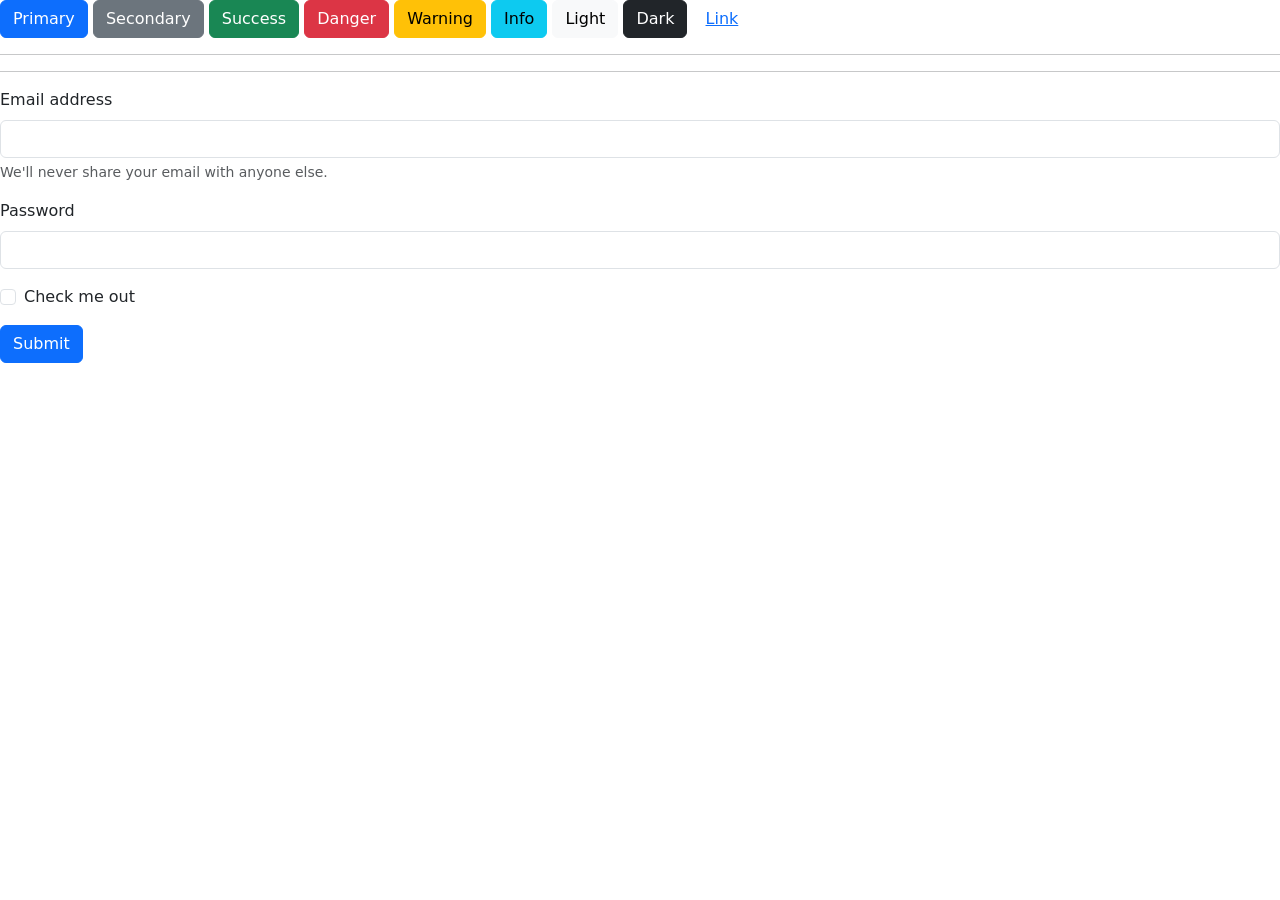
<file: bootstrapStudy.html>
<!DOCTYPE html>
<html lang="en">
<head>
    <meta charset="UTF-8">
    <meta name="viewport" content="width=device-width, initial-scale=1.0">
    <title>bootstrap study</title>
    <link rel="stylesheet" href="	https://cdn.jsdelivr.net/npm/bootstrap@5.3.3/dist/css/bootstrap.min.css">
</head>
<body>
<button type="button" class="btn btn-primary">Primary</button>
<button type="button" class="btn btn-secondary">Secondary</button>
<button type="button" class="btn btn-success">Success</button>
<button type="button" class="btn btn-danger">Danger</button>
<button type="button" class="btn btn-warning">Warning</button>
<button type="button" class="btn btn-info">Info</button>
<button type="button" class="btn btn-light">Light</button>
<button type="button" class="btn btn-dark">Dark</button>

<button type="button" class="btn btn-link">Link</button>
    <style src=" https://cdn.jsdelivr.net/npm/bootstrap@5.3.3/dist/js/bootstrap.bundle.min.js"></style>
 <hr>
<hr>
 <form>
    <div class="mb-3">
      <label for="exampleInputEmail1" class="form-label">Email address</label>
      <input type="email" class="form-control" id="exampleInputEmail1" aria-describedby="emailHelp">
      <div id="emailHelp" class="form-text">We'll never share your email with anyone else.</div>
    </div>
    <div class="mb-3">
      <label for="exampleInputPassword1" class="form-label">Password</label>
      <input type="password" class="form-control" id="exampleInputPassword1">
    </div>
    <div class="mb-3 form-check">
      <input type="checkbox" class="form-check-input" id="exampleCheck1">
      <label class="form-check-label" for="exampleCheck1">Check me out</label>
    </div>
    <button type="submit" class="btn btn-primary">Submit</button>
  </form>
</body>
</html>
</file>
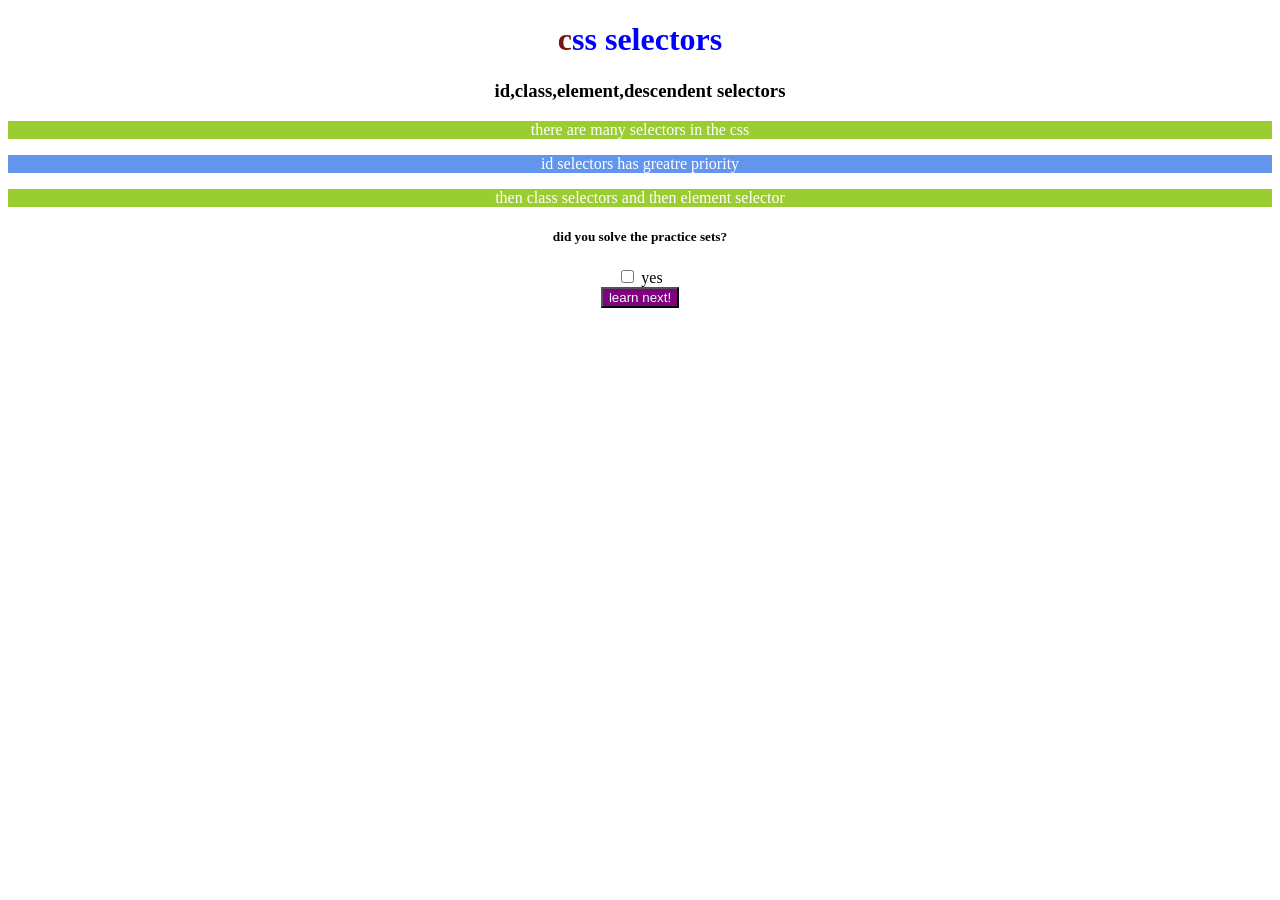
<file: css2html2.html>
<!DOCTYPE html>
<html lang="en">
<head>
    <meta charset="UTF-8">
    <meta name="viewport" content="width=device-width, initial-scale=1.0">
    <title>css assignment 2</title>
    <link rel="stylesheet" href="css2.css">
</head>
<body>
    <h1 id="maintopic">css selectors</h1>
    <h3>id,class,element,descendent selectors</h3>
    <p>there are many selectors in the css</p>
    <p>id selectors has greatre priority</p>
    <p>then class selectors and then element selector</p>
    <div>
        <h5>did you solve the practice sets?</h5>
        <input type="checkbox" id="yes">
        <label for="yes">yes</label>
        <br>
        <button>learn next!</button>
    </div>
</body>
</html>
</file>
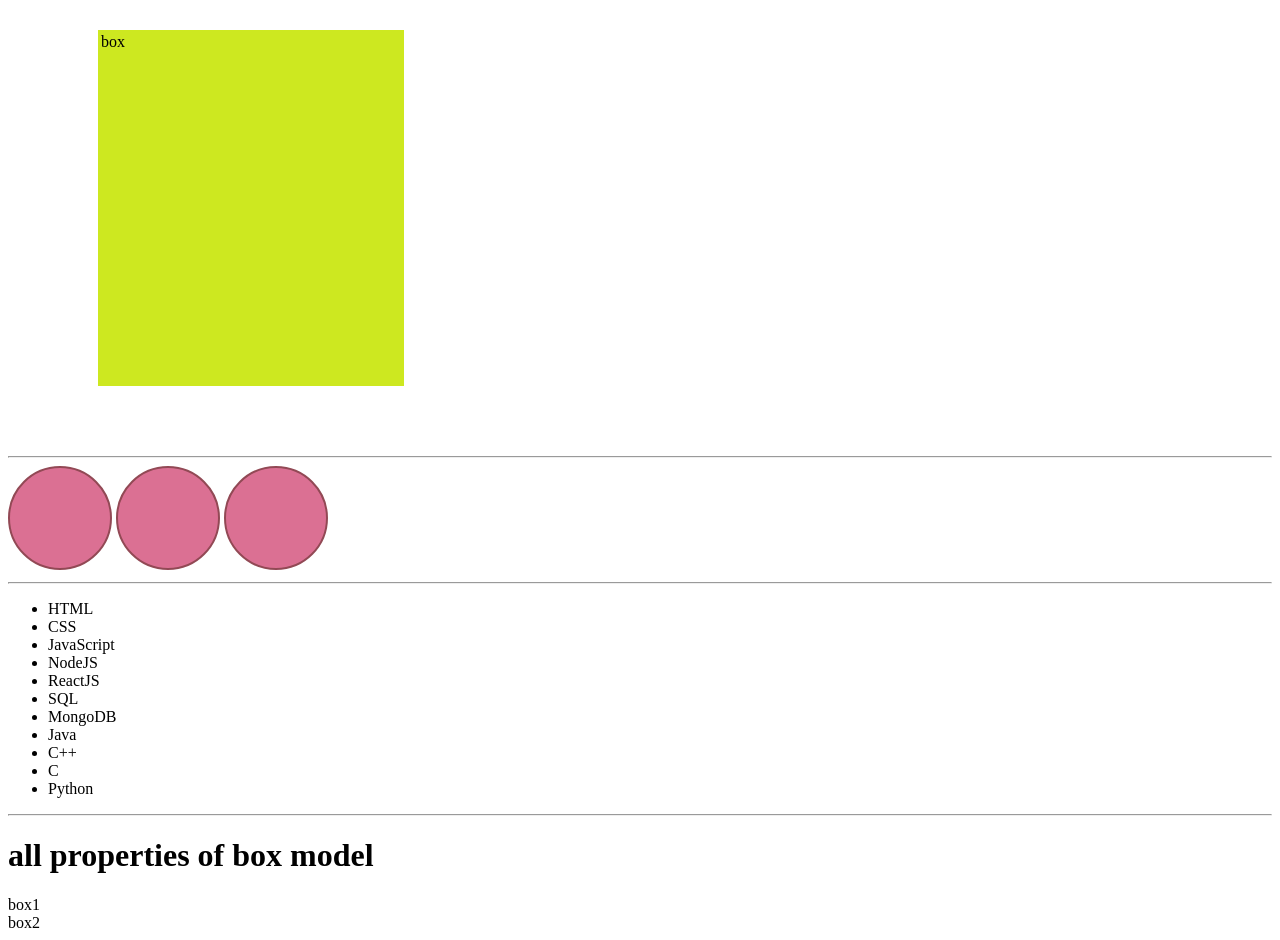
<file: css3html3.html>
<!DOCTYPE html>
<html lang="en">
<head>
    <meta charset="UTF-8">
    <meta name="viewport" content="width=device-width, initial-scale=1.0">
    <title>css assignment 3</title>
    <link rel="stylesheet" href="css3.css">
</head>
<body>
    <div id="box">box</div>
    <hr>
    <div class="first"></div>
    <div class="second"></div>
    <div class="third"></div>
    <hr>
    
    <ul>
        <li>HTML</li>
        <li>CSS</li>
        <li>JavaScript</li>
        <li>NodeJS</li>
        <li>ReactJS</li>
        <li>SQL</li>
        <li>MongoDB</li>
        <li>Java</li>
        <li>C++</li>
        <li>C</li>
        <li>Python</li>
    </ul>

    <hr>
    <h1>all properties of box model</h1>
    <div id="box_model">box1</div>
    <div id="box_model">box2</div>
</body>
</html>
</file>
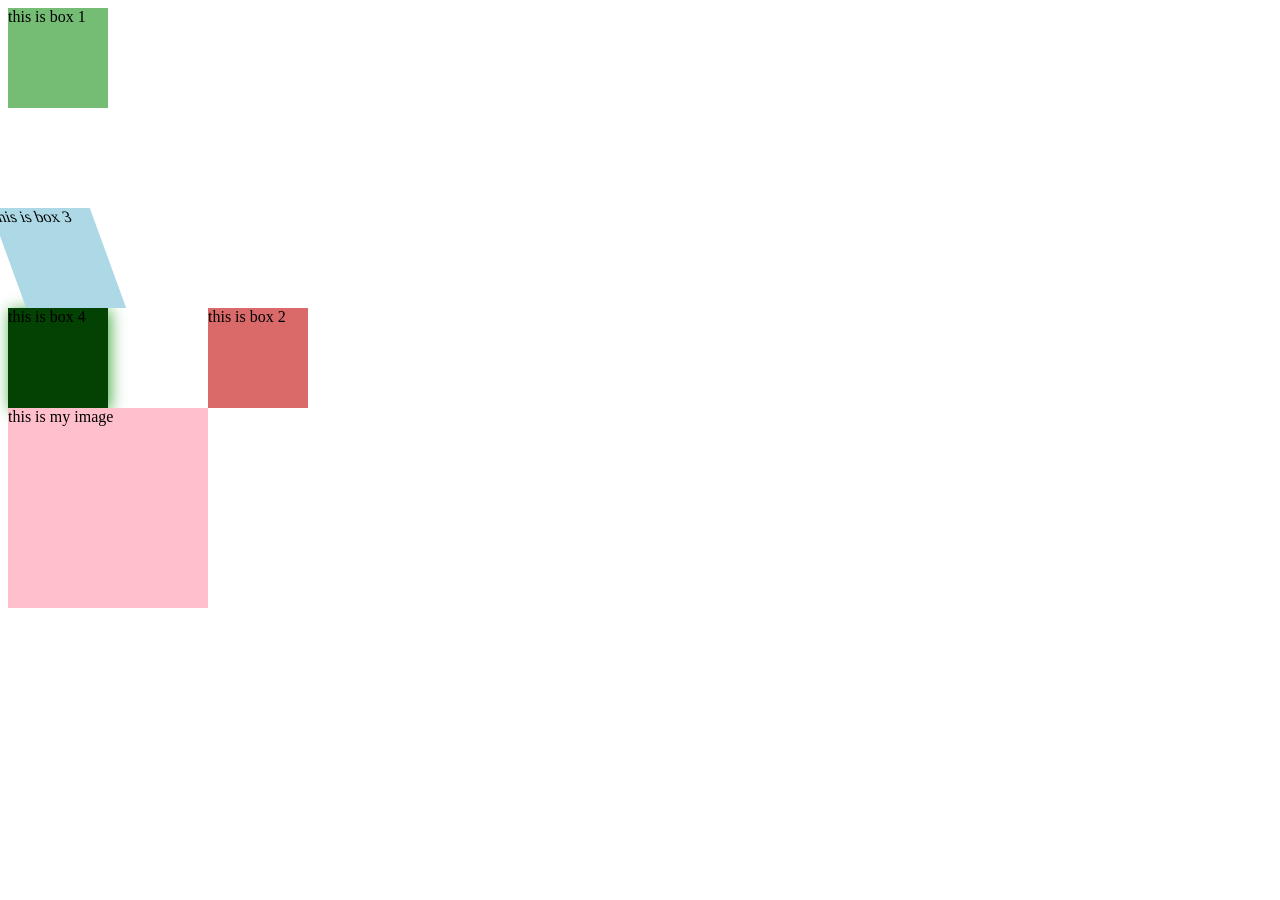
<file: css4html4.html>
<html lang="en">
<head>
    <meta charset="UTF-8">
    <meta name="viewport" content="width=device-width, initial-scale=1.0">
    <title>css assignment 4</title>
    <link rel="stylesheet" href="css4.css">
</head>
<body>
    <div id="box1">this is box 1</div>
    <div id="box2">this is box 2</div>
    <div id="box3">this is box 3</div>
    <div id="box4">this is box 4</div>
    <div id="myPic">this is my image</div>
    
</body>
</html>
</file>
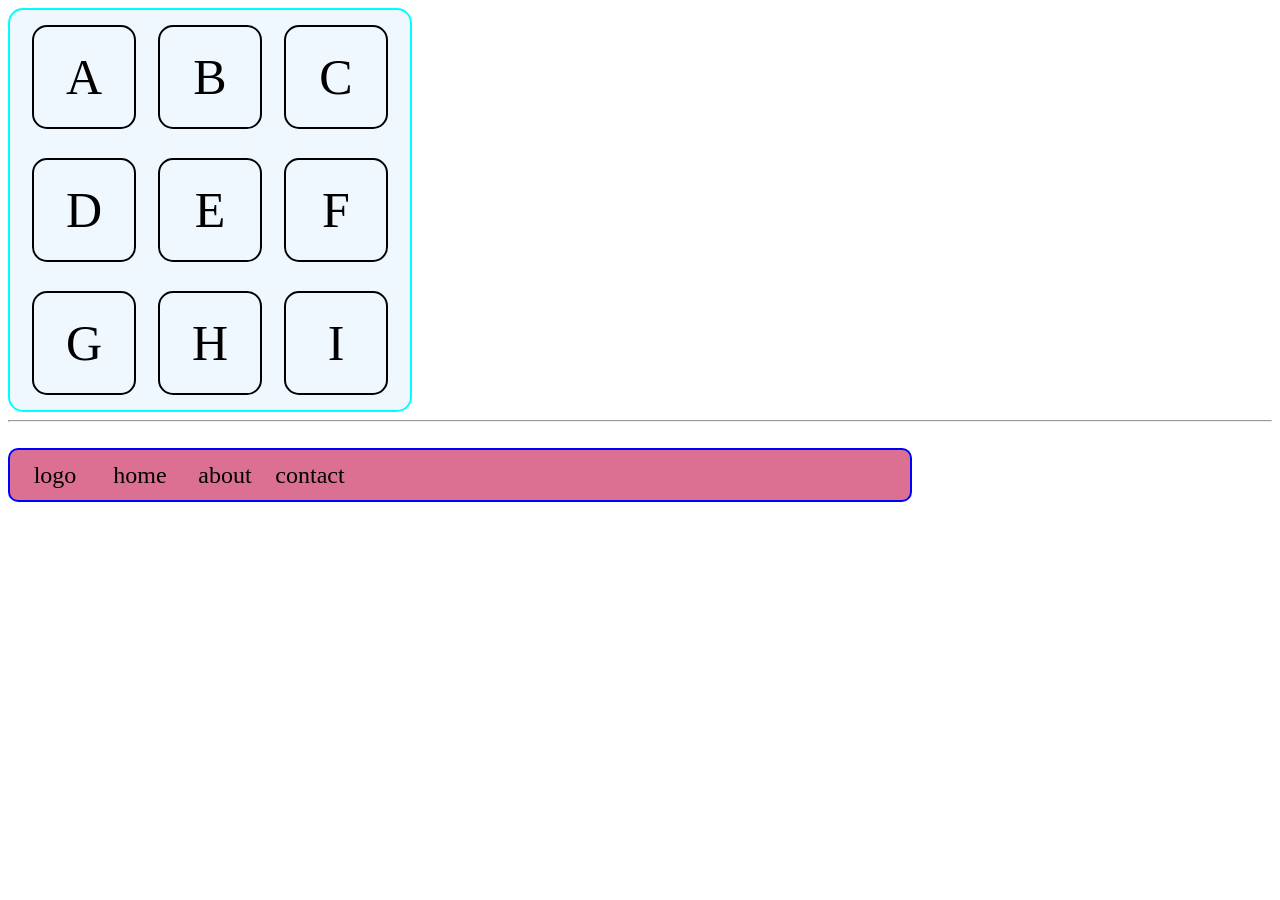
<file: css5html5.html>
<!DOCTYPE html>
<html lang="en">
<head>
    <meta charset="UTF-8">
    <meta name="viewport" content="width=device-width, initial-scale=1.0">
    <title>css assignment 5</title>
    <link rel="stylesheet" href="css5.css">    
</head>
<body>
    <div class="container">
        <div id="boxA">A</div>
        <div id="boxB">B</div>
        <div id="boxC">C</div>
        <div id="boxD">D</div>
        <div id="boxE">E</div>
        <div id="boxF">F</div>
        <div id="boxG">G</div>
        <div id="boxH">H</div>
        <div id="boxI">I</div>

    </div>

    <hr>
    <br>
    <div class="navbar">
        <div id="logo">logo</div>
        <div id="home">home</div>
        <div id="about">about</div>
        <div id="contact">contact</div>
    </div>
</body>
</html>
</file>
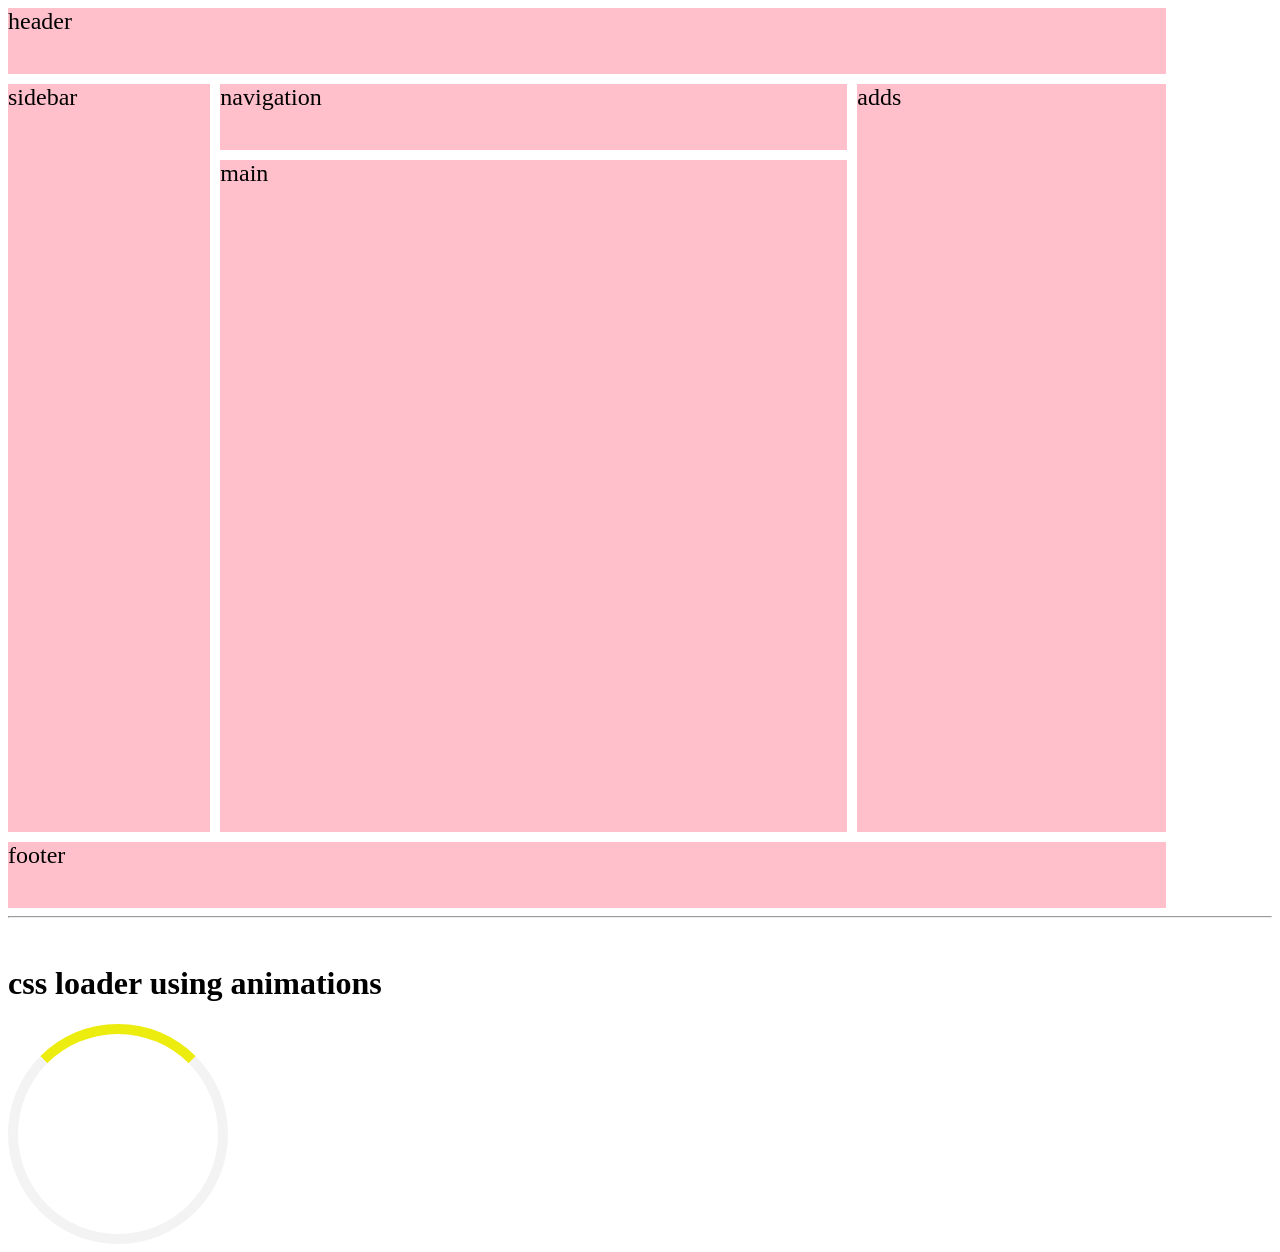
<file: css6html6.html>
<!DOCTYPE html>
<html lang="en">
<head>
    <meta charset="UTF-8">
    <meta name="viewport" content="width=device-width, initial-scale=1.0">
    <title>css assignment 6</title>
    <link rel="stylesheet" href="css6.css">
</head>
<body>
    <div class="container">
        <div class="header">header</div>
        <div class="navigation">navigation</div>
        <div class="sidebar">sidebar</div>
        <div class="main">main</div>
        <div class="adds">adds</div>
        <div class="footer">footer</div>
    </div>

    <hr>
    <br>
    <h1>css loader using animations</h1>
    <div class="loader"></div>
</body>
</html>
</file>
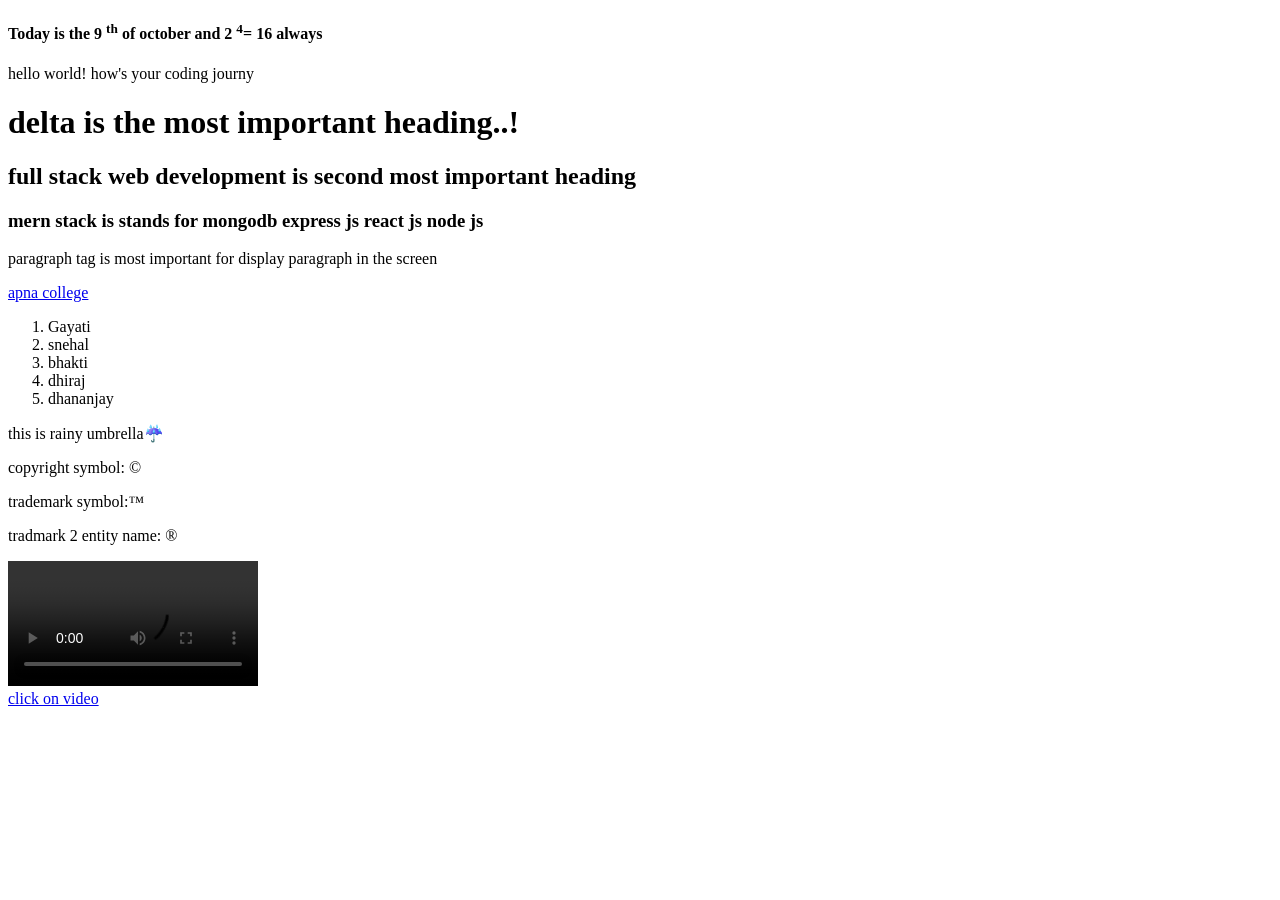
<file: html2.html>
<!DOCTYPE html>
<html lang="en">
<head>
    <meta charset="UTF-8">
    <meta name="viewport" content="width=device-width, initial-scale=1.0">
    <title>html level 2</title>
</head>
<body>
    <h4>Today is the 9 <sup>th</sup> of october and 2 <sup>4</sup>= 16 always</h4>
        
<p>hello world! how's your coding journy</p>
<h1>delta is the most important heading..!</h1>
<h2>full stack web development is second most important heading </h2>
<h3>mern stack is stands for mongodb express js react js node js</h3>
<p>paragraph tag is most important for display paragraph in the screen</p>
<a href="https://www.apnacollege.in/home-post-login">apna college</a>
<ol type="1">
    <li>Gayati</li>
    <li>snehal</li>
    <li>bhakti</li>
    <li>dhiraj</li>
    <li>dhananjay</li>
</ol>
<p>this is rainy umbrella&#9748;</p>
<p>copyright symbol: &copy;</p>
<p>trademark symbol:&#8482; </p>
<p>tradmark 2 entity name: &reg;</p>
<video controls width="250">
    <source src="c:\Users\91935\Pictures\Camera Roll\WIN_20240610_10_46_21_Pro.mp4" type="video/mp4"/>
</video>
<br>
<a href="https://youtu.be/k2bVDSXylkQ?si=m9RXidC_NpfRH2sN">click on video</a>
</body>
</html>
</file>
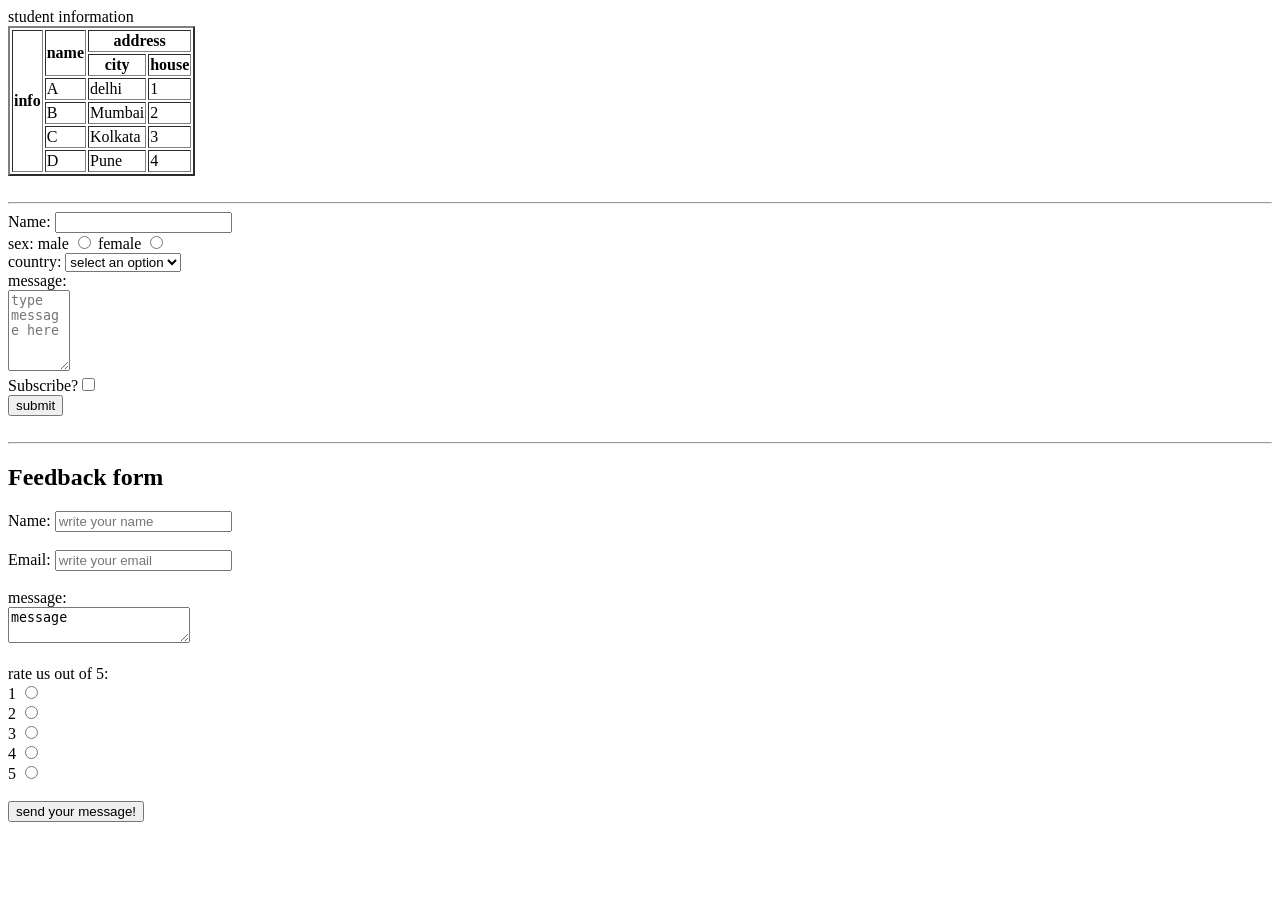
<file: html3.html>
<!DOCTYPE html>
<html lang="en">
<head>
    <meta charset="UTF-8">
    <meta name="viewport" content="width=device-width, initial-scale=1.0">
    <title>html level 3</title>
</head>
<body>
    <!-- <caption>a test table with merged celss</caption>
    <table border="2">
        <thead>
            <tr>
                <th rowspan="2"></th>
                <th colspan="2">average</th>
                <th rowspan="2">red eyes</th>
            </tr>
            <tr><td>height</td>
            <td>weight</td>
            </tr>
          
        </thead>
        <tbody>
            <tr>
                <td>males</td>
                <td>1.9</td>
                <td>0.003</td>
                <td>40%</td>
            </tr>
            <tr>
                <td>females</td>
                <td>1.7</td>
                <td>0.002</td>
                <td>43%</td>
            </tr>


        </tbody>


    </table>
    <form action="/server">
        <h1>registration form</h1>
        <input type="text" placeholder="first name">
        <input type="text" placeholder="last name">
        <br>
        please select your gender 
        <select name="gender" id="male">
            <option value="male">male</option>
            <option value="female">female</option>
            <option value="other">other</option>
        </select>
        <br>
        do you aggree to all terms of services?
        <input type="checkbox" id="yes">
        <label for="yes">yes i aggree</label>
        <br>
        <button>register</button>
    </form> -->

    <!-- html table using rowspan and colspan -->
    <caption>student information</caption>
    <table border="2">
        <tr>
            <th rowspan="6">info</th>
            <th rowspan="2">name</th>
            <th colspan="2">address</th>
        </tr>
        <tr>
            <th>city</th>
            <th>house</th>
        </tr>
        <tr>
            <td>A</td>
            <td>delhi</td>
            <td>1</td>
        </tr>
        <tr>
            <td>B</td>
            <td>Mumbai</td>
            <td>2</td>
        </tr>
        <tr>
            <td>C</td>
            <td>Kolkata</td>
            <td>3</td>
        </tr>
        <tr>
            <td>D</td>
            <td>Pune</td>
            <td>4</td>
        </tr>
    </table>
    <br>
    <hr>
    <!-- simple html form -->
     <form action="/server">
        <label for="name">Name:</label>
        <input type="text" name="N" id="name">
        <br>
        sex:
        <label for="m">male</label>
        <input type="radio" name="gender" id="m"/>
        <label for="f">female</label>
        <input type="radio" name="gender" id="f"/>
        <br>
        country:
        <select name="country" id="country">
            <option value="select an option">select an option</option>
            <option value="india">india</option>
            <option value="us">us</option>
            <option value="russia">russia</option>
            <option value="korea">korea</option>
        </select>
        <br>
        message:
        <br>
        <textarea cols="5" rows="5" placeholder="type message here"></textarea>
        <br>
        Subscribe?<input type="checkbox">
        <br>
        <button type="submit">submit</button>
    </form>

    <br>
    <hr>
       <h2>Feedback form</h2>
       <div>
        <label for="name"> Name:</label>
        <input type="text" id="name" placeholder="write your name">     
      </div>
      <br>
       <div>
        <label for="email"> Email:</label>
        <input type="email" id="email" placeholder="write your email">
       </div>
       <br>
       <div>
        message:<br>
        <textarea name="message" id="message">message</textarea>
       </div>
       <br>
       <div>
        rate us out of 5: <br>
        <label for="1">1</label>
        <input type="radio" id="1"><br>
        <label for="2">2</label>
        <input type="radio" id="2"><br>
        <label for="3">3</label>
        <input type="radio" id="3"><br>
        <label for="4">4</label>
        <input type="radio" id="4"><br>
        <label for="5">5</label>
        <input type="radio" id="5"><br>
       </div>
       <br>
       <div>
        <button type="submit">send your message!</button>
       </div>
       
       
      
      
    <br>
    </body>
    </html>
</file>
<file: css2.css>
#maintopic{
    color:blue;
}
*{
    text-align: center;
}
h1,h3,h5{
    font-family: Georgia;
}
p{
    color:white;
    background-color: cornflowerblue;
}
div button{
    background-color: purple;
    color: azure;
}
button:hover{
    color: blue;
    background-color: yellow;
}
p:nth-of-type(2n+1){
    background-color: yellowgreen;
}
h1::first-letter{
    color: rgb(121, 20, 20);
}
#yes:checked + label{
    color: rgba(39, 227, 22, 0.567);
    font-weight: bolder;
}
</file>
<file: css3.css>
#box{
    height: 350px;
    width: 300px;
    background-color: rgb(205, 232, 32);
    margin-top: 30px;
    margin-right: 1em;
    margin-bottom: 70px;
    margin-left: 90px;
    padding: 3px;
}
.first,.second,.third{
    height: 100px;
    width: 100px;
    background-color: palevioletred;
    border-width: 2px;
    border-style: solid;
    border-color: rgb(146, 73, 85);
    border-radius: 50%;
    display: inline-block;
}
ul{
    display: block;
}
/* properties of box model  */
#box1 #box2{
    height: 200px;
    width: 200px;
}
</file>
<file: css4.css>
#box1{
    width: 100px;
    height: 100px;
    background: rgb(117, 188, 117);
    transition-property: width;
    transition-duration: 2s;
    transition-timing-function:ease-in;
    transition-delay: 0.5s;
}
#box1:hover{
    width: 600px;
}

#box2{
    width: 100px;
    height: 100px;
    background: rgb(218, 105, 105);
    transform:rotate(90deg);
    transform:translate(200px,200px);
}

#box3{
    width: 100px;
    height: 100px;
    background: lightblue;
    transform: skew(20deg);
}

#box4{
    width: 100px;
    height:100px;
    background:rgb(3, 66, 3);
     box-shadow: 2px 2px 15px rgb(66, 170, 66); /* box-shadow: x axis y axis blur radius color; */
}
#myPic{
    width: 200px;
    height: 200px;
    background: pink;
    background-image: url(https://images.unsplash.com/photo-1723398466717-12d0c8f6299c?w=600&auto=format&fit=crop&q=60&ixlib=rb-4.0.3&ixid=M3wxMjA3fDB8MHxmZWF0dXJlZC1waG90b3MtZmVlZHw1fHx8ZW58MHx8fHx8);
    background-size: cover;
}
</file>
<file: css5.css>
.container{
    width: 400px;
    height: 400px;
    font-size: 50px;
    border: 2px solid;
    background-color: aliceblue;
    /* align-items: center; */
    border-color: aqua;
}
div{
    height: 100px;
    width: 100px;
    /* background-color: grey; */
    border: 2px solid;
    display: flex;
    /* flex-direction: row; */
    justify-content: space-evenly;
    /* justify-content: space-between; */
    flex-wrap: wrap;
    align-items: center;
    /* align-content: space-between; */
    /* align-content: space-evenly; */
    /* flex-shrink: 1; */
    /* align-self: center; */
    border-radius: 15px;
}
.navbar{
    height: 50px;
    width: 900px;
    background-color: palevioletred;
    border:2px solid blue;
    border-radius: 10px;
    display: flex;
    justify-content: flex-start;
}
#logo,#home,#about,#contact{
    height:50px ;
    width: 80px;
    margin-left: 5px;
    font-size: 24px;
    border: none;
    flex-direction: row;
   

    /* flex-wrap: wrap-reverse */
    /* align-content: flex-start; */
}
</file>
<file: css6.css>
.container{
    height: 100vh;
    /* width: 700px; */
    margin: 0;
    display: grid;
    grid-template-columns: repeat(12,1fr);
    grid-template-rows: repeat(12,1fr);
    /* grid-template-columns: 100px; */
    /* grid-template-rows: 100px; */
    grid-gap:10px;
}
.container div{
    background-color: pink;
    font-size: 1.5rem;
}
.header{
    grid-column: 1/12;
    grid-row: 1;
}
.sidebar{
    grid-column:1/3;
    grid-row: 2/12;
}
.navigation{
    grid-column: 3/9;
    grid-row: 2;
}
.main{
    grid-column: 3/9;
    grid-row:3/12 ;
}

.adds{
    grid-column: 9/12;
    grid-row:2/12 ;
}
.footer{
    grid-column: 1/12;
    grid-row:12;
}

.loader{
    border:10px solid;
    border-color : #f3f3f3;
    width: 200px;
    height: 200px;
    border-radius: 50%;
    border-top: 10px solid rgb(236, 236, 14);
    animation-name:load;
    animation-duration: 1s;
    animation-timing-function:linear;
    animation-iteration-count: infinite;
    /* animation: load 2s linear infinite ; */
    /*  */
}
@keyframes load {
    0%{
        rotate: 90deg;
    }
    25%{
        rotate: 180deg;
    }
    50%{
        rotate: 270deg;
    }
    100%{
        rotate: 360deg;
    }
}

@media(max-width:720px){
    .header{
        grid-column: 1/12;
        grid-row: 1;
    }
    .sidebar{
        grid-column:1/3;
        grid-row: 2/12;
    }
    .navigation{
        grid-column: 3/9;
        grid-row: 2;
    }
    .main{
        grid-column: 3/9;
        grid-row:3/12 ;
    }
    
    .adds{
        grid-column: 9/12;
        grid-row:2/12 ;
    }
    .footer{
        grid-column: 1/12;
        grid-row:12;
    }
}
</file>
